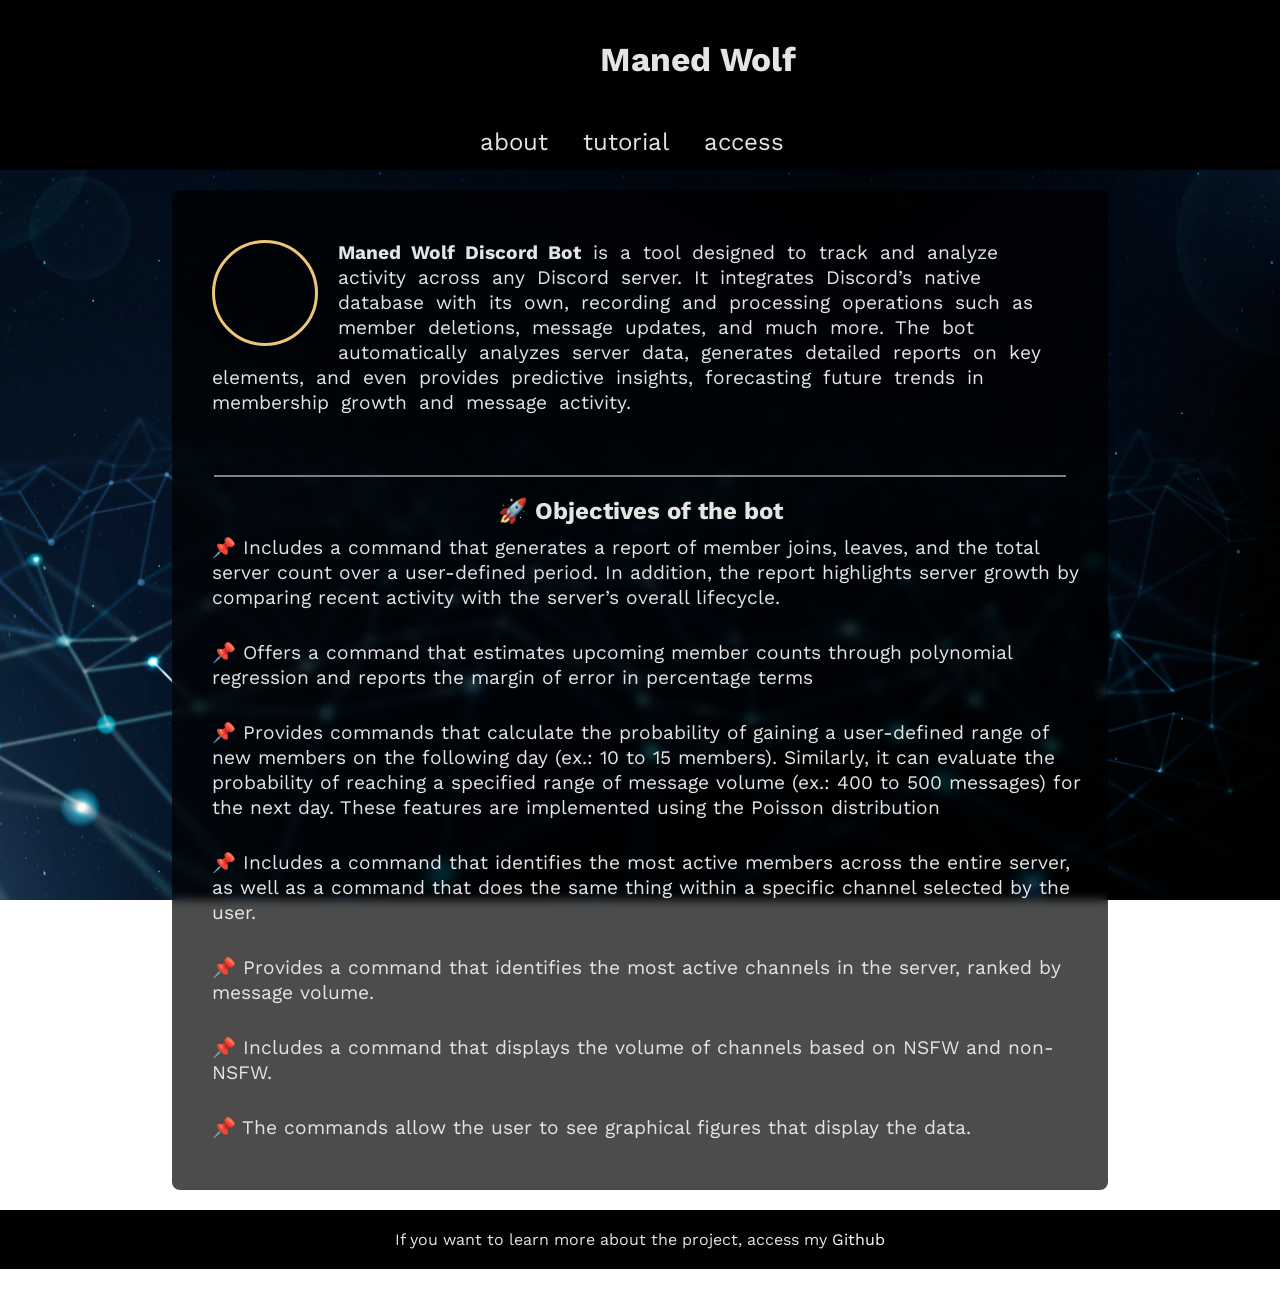
<file: index.html>
<!DOCTYPE html>
<html lang="en">
<head>
    <meta charset="UTF-8">
    <meta name="viewport" content="width=device-width, initial-scale=1.0">
    <link href = "./style/main.css" rel = "stylesheet">
    <link href = "./style/about.css" rel = "stylesheet">
    <style>
        @import url('https://fonts.googleapis.com/css2?family=Work+Sans:ital,wght@0,100..900;1,100..900&display=swap');
    </style>
    <title>Home</title>
</head>
<body onresize = "correctToggleBehavior()">
    <header>
        <div>
            <div id = "logo_cont">
                <div id = "logo"></div>
                <div id = "title">
                    <p id = "txt_title">Maned Wolf</p>
                </div>
            </div>
        </div>
        <div id = "menu" onclick = "toggleMenu()">
        </div>
        <nav>
            <ul>
                <li onclick = "connectPage('./index.html')">about</li>
                <li onclick = "connectPage('./pages/tutorial/tutorial.html')">tutorial</li>
                <li onclick = "connectPage('./pages/access/access.html')">access</li>
            </ul>
        </nav>
    </header>
    <main>
        <section class = "overall" style = "padding: 20px;">
            <div id = "iphoto"></div>
            <div id = "overview_txt_cont">
                <p>
                    <strong>Maned Wolf Discord Bot</strong> is a tool designed to track and analyze activity across any Discord server. It integrates Discord’s native database with its own, recording and processing operations such as member deletions, message updates, and much more. The bot automatically analyzes server data, generates detailed reports on key elements, and even provides predictive insights, forecasting future trends in membership growth and message activity.
                </p>
            </div>
        </section>
        <hr style = "margin-top: 40px;">
        <article class = "overall">
            <h2 style = "text-align: center; padding: 10px;">
                &#128640; Objectives of the bot
            </h2>
            <ul>
                <li>&#128204; Includes a command that generates a report of member joins, leaves, and the total server count over a user‑defined period. In addition, the report highlights server growth by comparing recent activity with the server’s overall lifecycle.</li>
                <li>&#128204; Offers a command that estimates upcoming member counts through polynomial regression and reports the margin of error in percentage terms</li>
                <li>&#128204; Provides commands that calculate the probability of gaining a user‑defined range of new members on the following day (ex.: 10 to 15 members). Similarly, it can evaluate the probability of reaching a specified range of message volume (ex.: 400 to 500 messages) for the next day. These features are implemented using the Poisson distribution</li>
                <li>&#128204; Includes a command that identifies the most active members across the entire server, as well as a command that does the same thing within a specific channel selected by the user.</li>
                <li>&#128204; Provides a command that identifies the most active channels in the server, ranked by message volume.</li>
                <li>&#128204; Includes a command that displays the volume of channels based on NSFW and non-NSFW.</li>
                <li>&#128204; The commands allow the user to see graphical figures that display the data.</li>
            </ul>
        </article>
    </main>
    <footer>
        If you want to learn more about the project, access my <a target = "_blank" style = "text-decoration: none; color: white;" href = "https://github.com/ErickPereira-hub/Maned-Wolf-Discord-BOT">Github</a>
    </footer>
<script src = "./pages/general_interaction/menu.js"></script>
<script src = "./pages/general_interaction/page_cnx.js"></script>
</body>
</html>
</file>
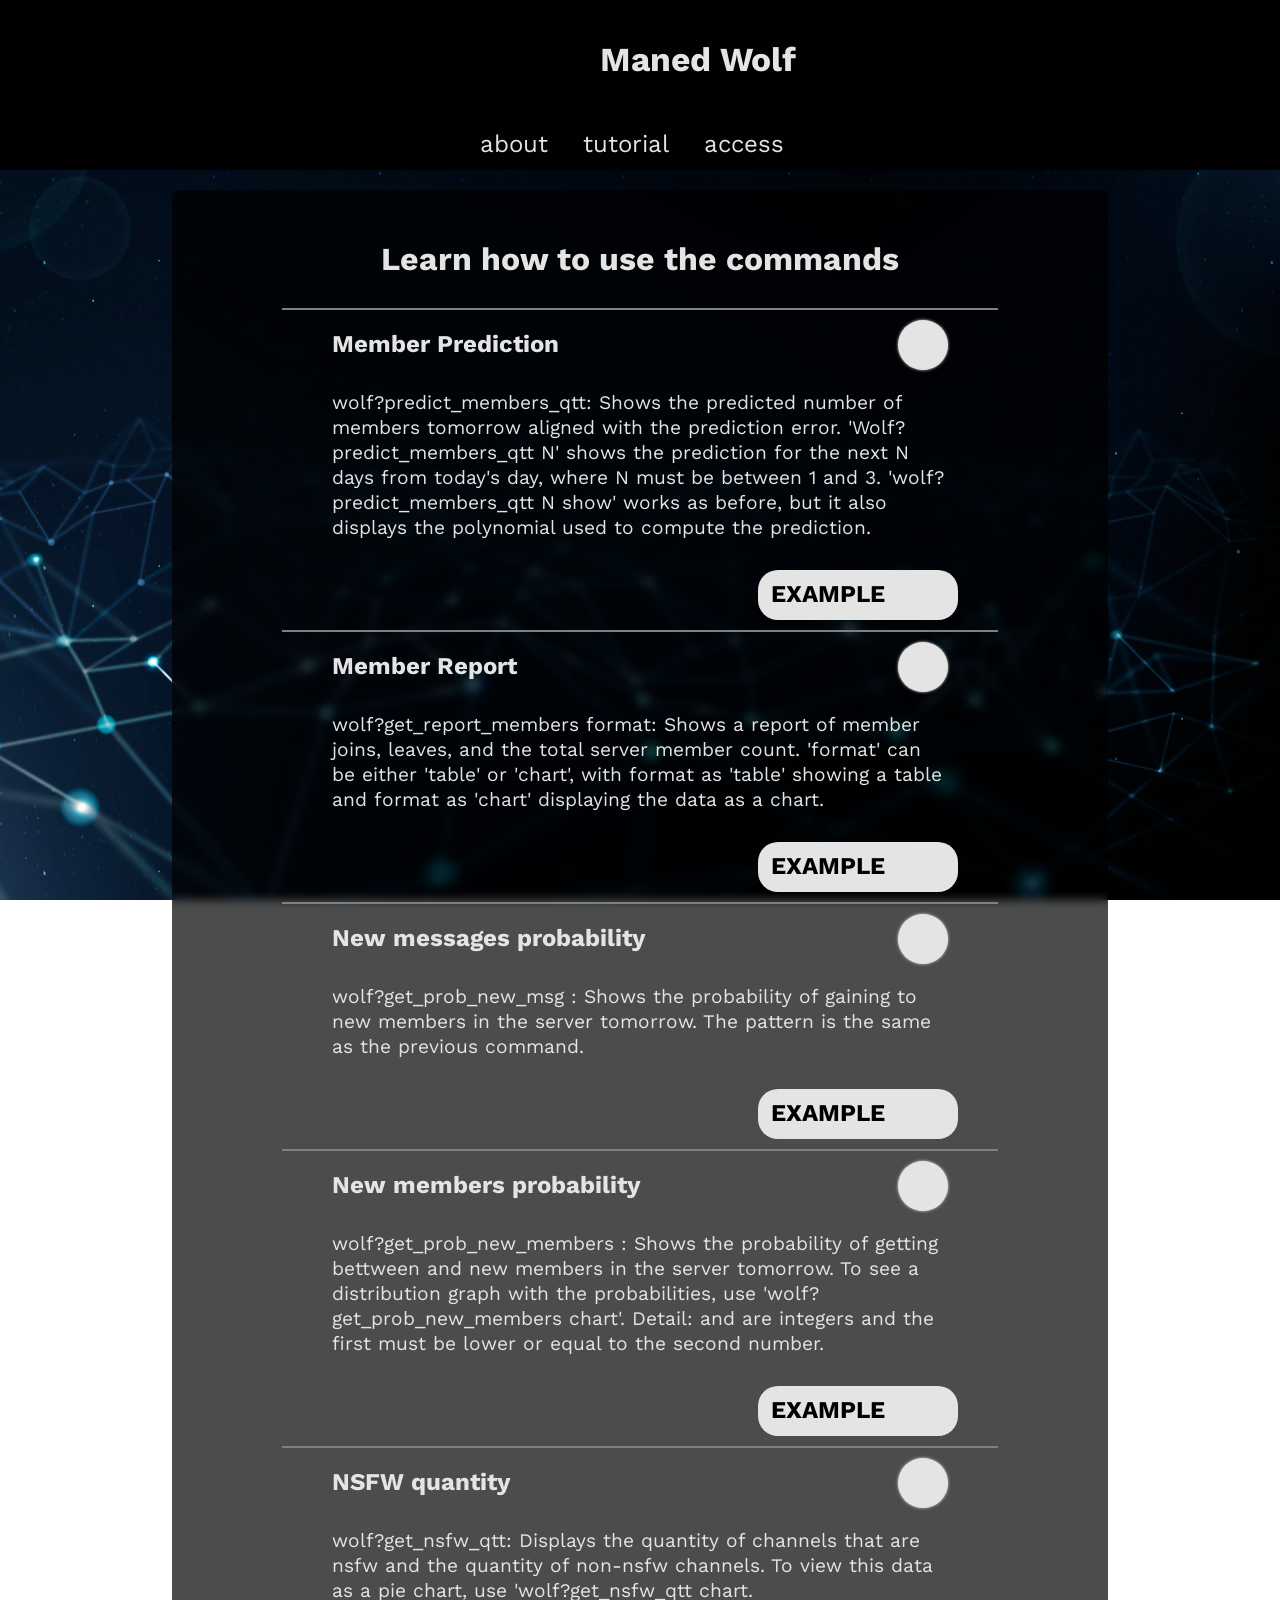
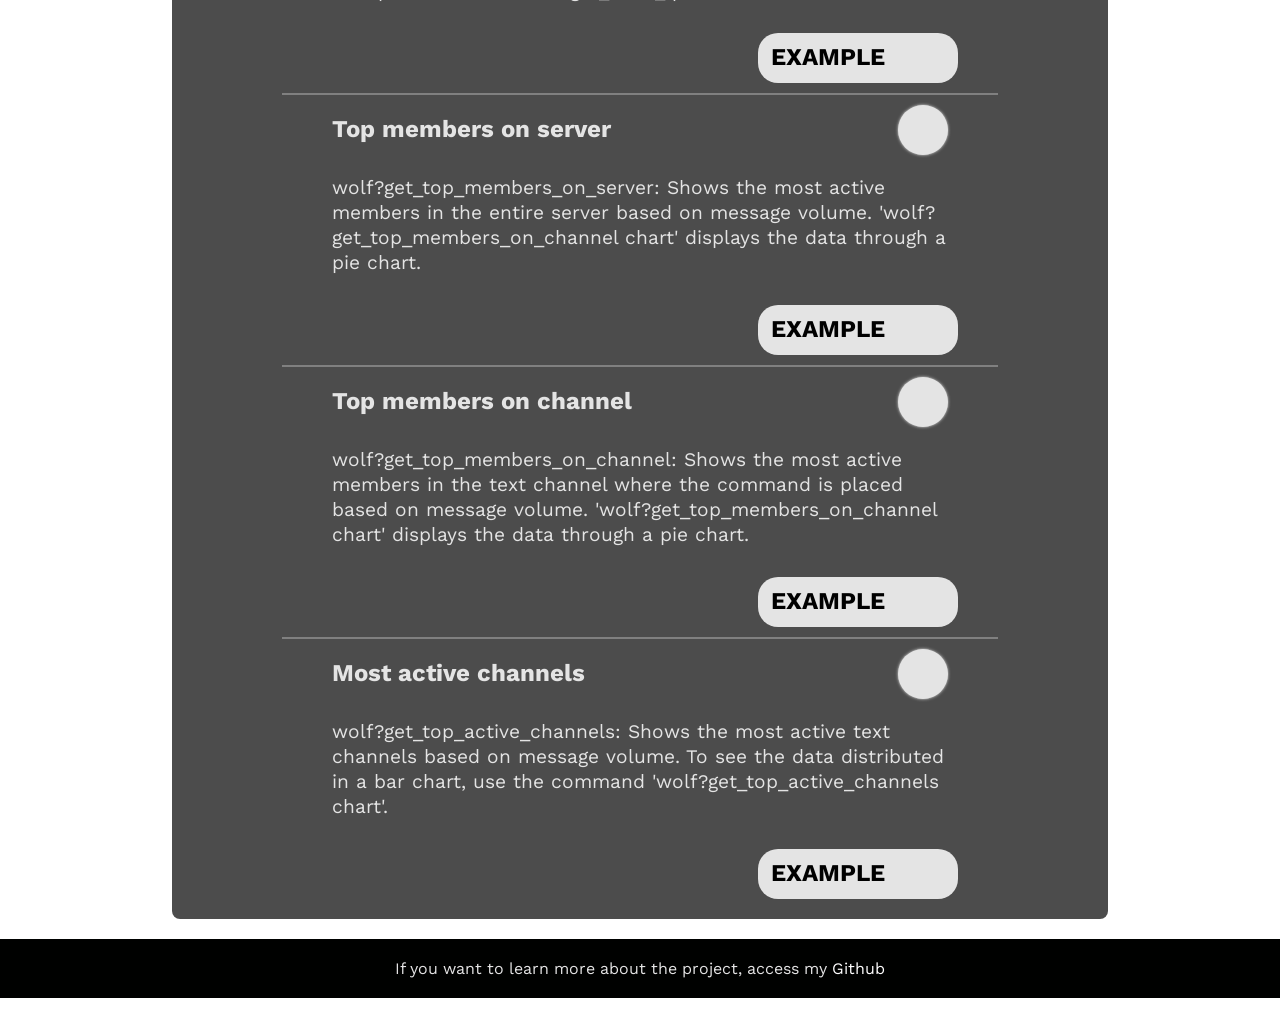
<file: pages/tutorial/index.html>
<!DOCTYPE html>
<html lang="en">
<head>
    <meta charset="UTF-8">
    <meta name="viewport" content="width=device-width, initial-scale=1.0">
    <link href = "../../style/main.css" rel = "stylesheet">
    <link href = "../../style/tutorial.css" rel = "stylesheet">
    <link href = "../../style/modal.css" rel = "stylesheet">
    <style>
        @import url('https://fonts.googleapis.com/css2?family=Work+Sans:ital,wght@0,100..900;1,100..900&display=swap');
    </style>
    <title>Document</title>
</head>
<body onresize = "correctToggleBehavior()">
    <header>
        <div>
            <div id = "logo_cont">
                <div id = "logo"></div>
                <div id = "title">
                    <p id = "txt_title">Maned Wolf</p>
                </div>
            </div>
        </div>
        <div id = "menu" onclick = "toggleMenu()">
        </div>
        <nav>
            <ul>
                <li onclick = "connectPage('../../index.html')">about</li>
                <li onclick = "connectPage('./index.html')">tutorial</li>
                <li onclick = "connectPage('../access/index.html')">access</li>
            </ul>
        </nav>
    </header>
    <main>
        <h1>Learn how to use the commands</h1>
        <!--JavaScript will inject the code here-->
    </main>
    <footer>
        If you want to learn more about the project, access my <a target = "_blank" style = "text-decoration: none; color: white;" href = "https://github.com/ErickPereira-hub/Maned-Wolf-Discord-BOT">Github</a>
    </footer>
    <section class = "modal" id = "imodal">
        <div class = "x" onclick = "openCloseModalTutorial(false)"></div>
    </section>
    <script src = "../modal/modal_tutorial.js" type = "module"></script>
    <script src = "../general_interaction/menu.js"></script>
    <script src = "../general_interaction/page_cnx.js"></script>
    <script src = "./call.js" type = "module"></script>
</body>
</html>
</file>
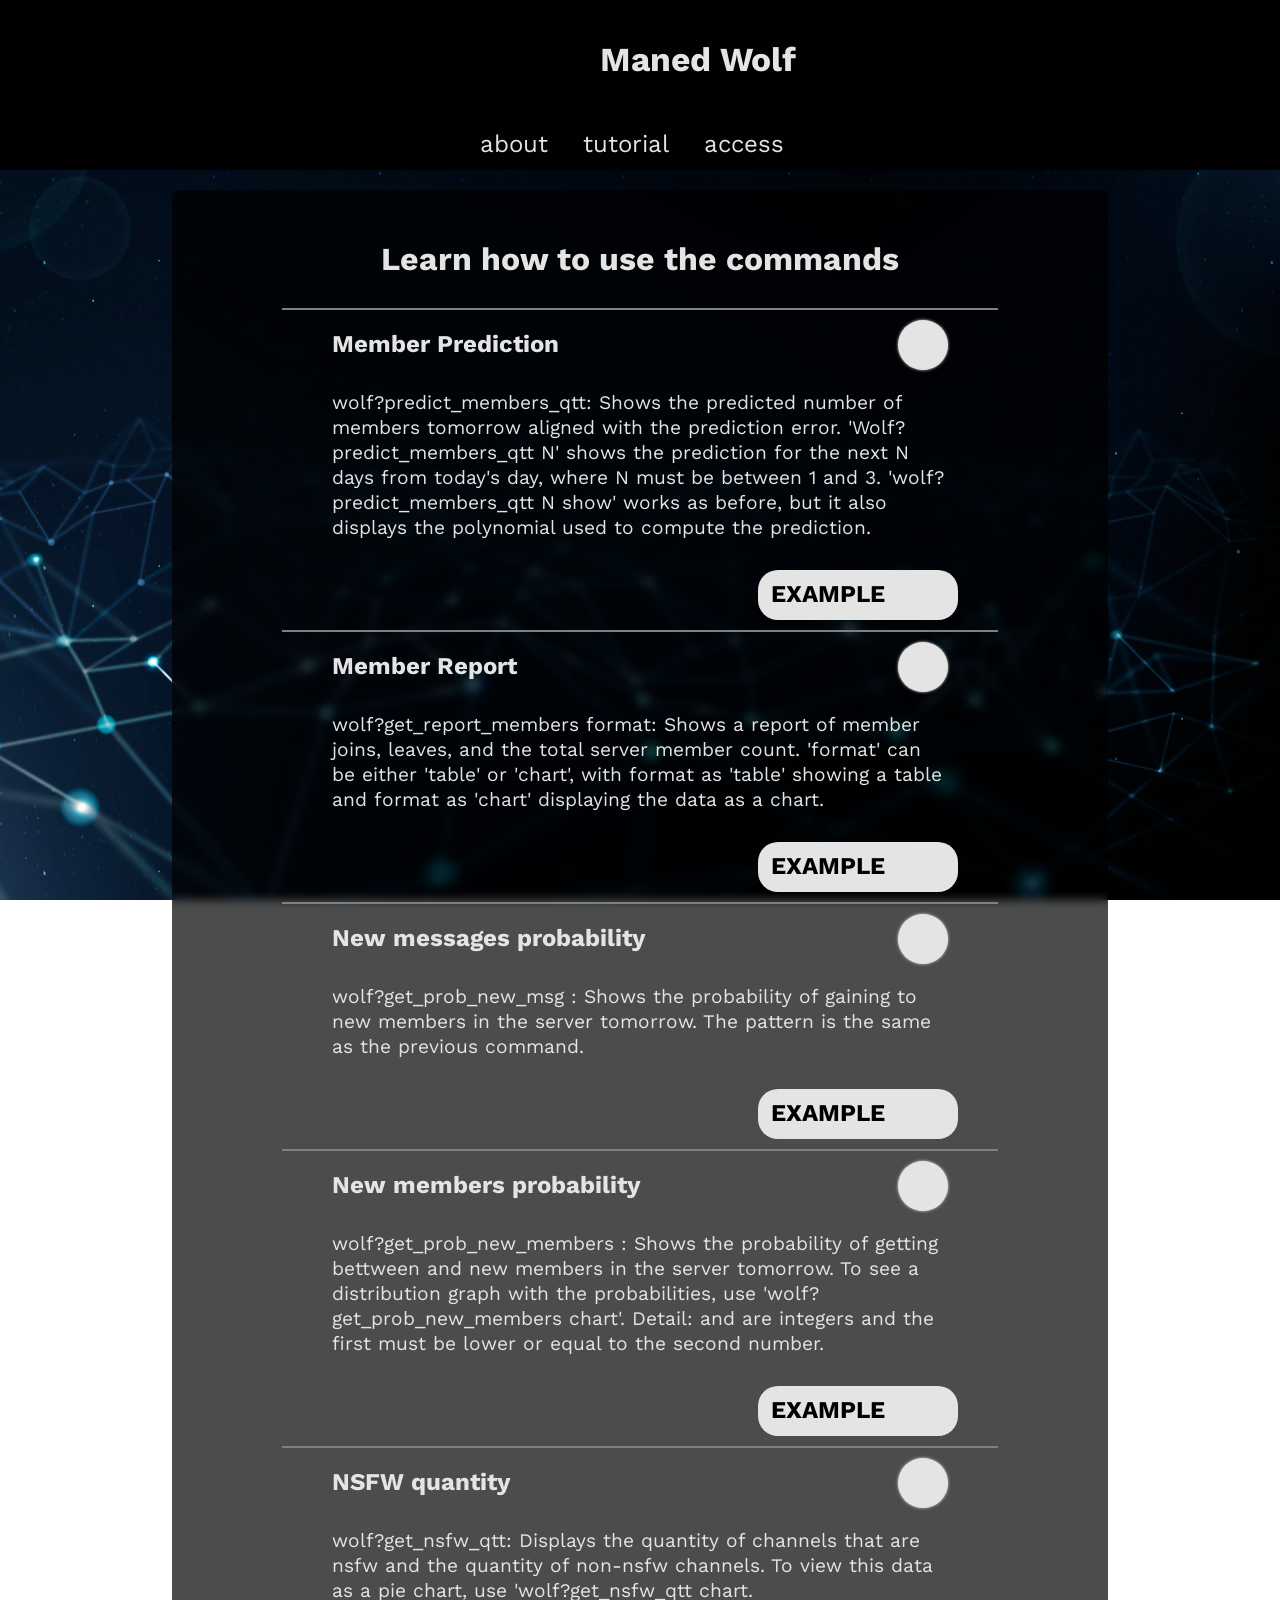
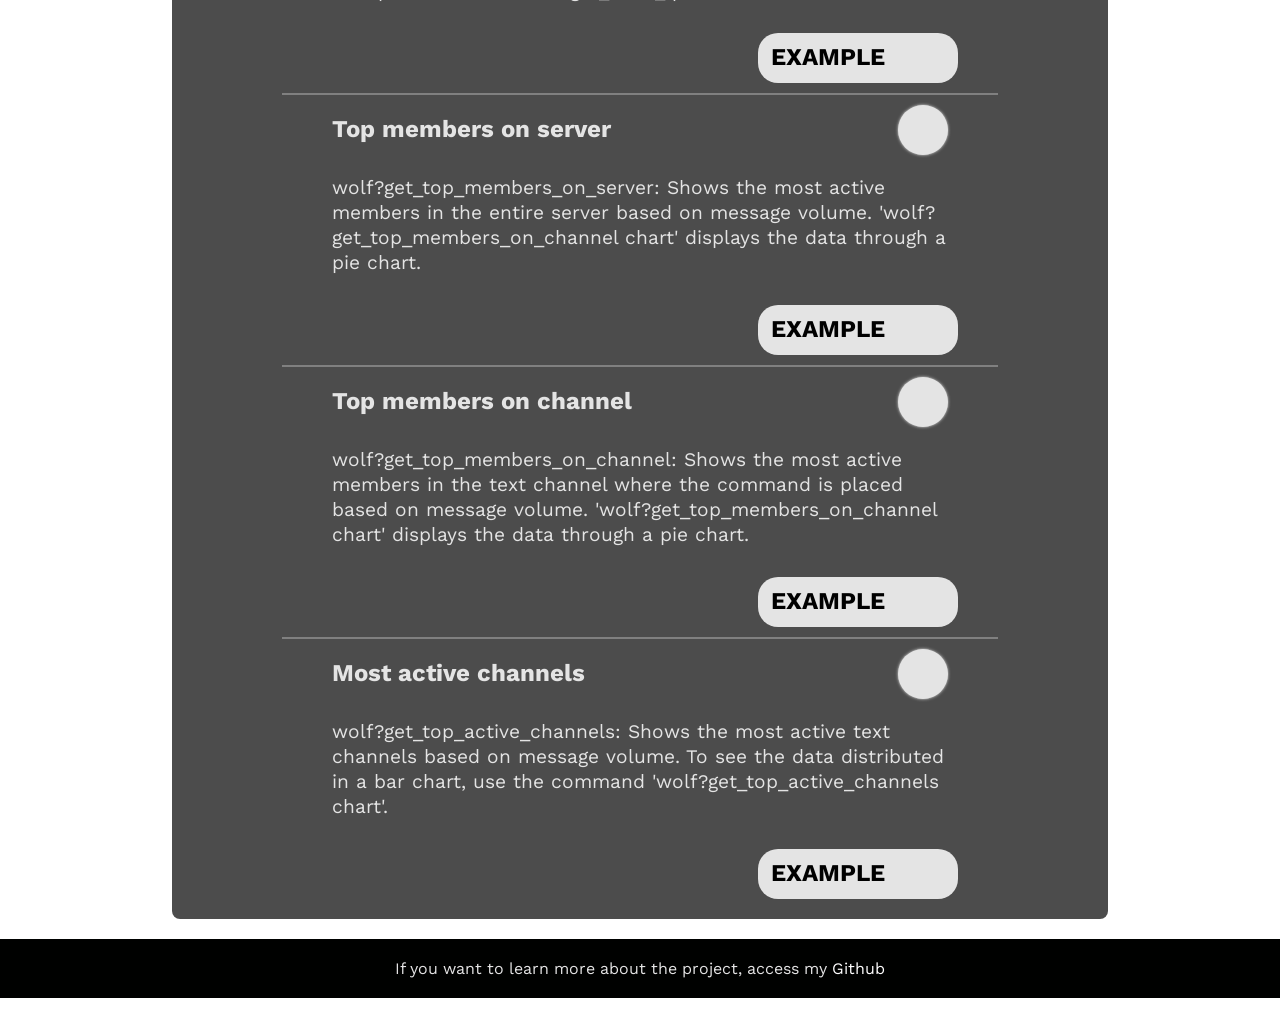
<file: pages/tutorial/tutorial.html>
<!DOCTYPE html>
<html lang="en">
<head>
    <meta charset="UTF-8">
    <meta name="viewport" content="width=device-width, initial-scale=1.0">
    <link href = "../../style/main.css" rel = "stylesheet">
    <link href = "../../style/tutorial.css" rel = "stylesheet">
    <link href = "../../style/modal.css" rel = "stylesheet">
    <style>
        @import url('https://fonts.googleapis.com/css2?family=Work+Sans:ital,wght@0,100..900;1,100..900&display=swap');
    </style>
    <title>Tutorial</title>
</head>
<body onresize = "correctToggleBehavior()">
    <header>
        <div>
            <div id = "logo_cont">
                <div id = "logo"></div>
                <div id = "title">
                    <p id = "txt_title">Maned Wolf</p>
                </div>
            </div>
        </div>
        <div id = "menu" onclick = "toggleMenu()">
        </div>
        <nav>
            <ul>
                <li onclick = "connectPage('../../index.html')">about</li>
                <li onclick = "connectPage('./tutorial.html')">tutorial</li>
                <li onclick = "connectPage('../access/access.html')">access</li>
            </ul>
        </nav>
    </header>
    <main>
        <h1>Learn how to use the commands</h1>
        <!--JavaScript will inject the code here-->
    </main>
    <footer>
        If you want to learn more about the project, access my <a target = "_blank" style = "text-decoration: none; color: white;" href = "https://github.com/ErickPereira-hub/Maned-Wolf-Discord-BOT">Github</a>
    </footer>
    <section class = "modal" id = "imodal">
        <div class = "x" onclick = "openCloseModalTutorial(false)"></div>
    </section>
    <script src = "../modal/modal_tutorial.js" type = "module"></script>
    <script src = "../general_interaction/menu.js"></script>
    <script src = "../general_interaction/page_cnx.js"></script>
    <script src = "./call.js" type = "module"></script>
</body>
</html>
</file>
<file: style/main.css>
:root {
    --yellow: #eec679;
    --white: #e4e4e4;
    --gray: #bdbdbd;
    --dark1: #000100;
    --dark2: #1a1a1a;
    --dark3: rgb(12, 12, 12);
    --dark1_but: #4e4e4ebb;
    --dark2_but: #5e5e5ebb;
    --dark_shadow: rgba(255, 255, 255, 0.432);
    --transparent_dark: rgba(0, 0, 0, 0.7);
}

* {
    font-family: "Work Sans", sans-serif;
    margin: 0;
    padding: 0;
}

h1 {
    padding: 20px;
    padding-top: 30px;
    text-align: center;
}

body {
    height: 100vh;
    color: var(--white);
    background-image: url("../src/imgs/background.jpg");
    background-position: center;
    background-size: cover;
    background-repeat: no-repeat;
    background-attachment: fixed;
}

div#logo_cont {
    width: 320px;
    height: 100px;
    margin: auto;
}

div#logo {
    float: left;
    width: 100px;
    height: 100px;
    background-image: url("https://raw.githubusercontent.com/ErickPereira-hub/Web-Site-Maned-Wolf-Discord-Bot/refs/heads/main/src/imgs/mw_logo.png");
    background-size: 100% 100%;
}

div#title {
    float: right;
    width: 200px;
    height: 100px;
}

div#title > p {
    margin-top: 30px;
}

p#txt_title {
    font-size: 2.1em;
    font-weight: bold;
}

header {
    background-color: var(--dark1);
    padding-top: 30px;
    margin-top: -20px;
}

nav {
    margin-top: 20px;
}

header > nav > ul {
    list-style-type: none;
    width: 340px;
    margin: auto;
    height: 40px;
}

header > nav > ul > li {
    display: inline;
    padding: 10px;
    margin-right: 10px;
    font-size: 1.5em;
    border-radius: 10px;
    transition: background-color 0.5s;
}

header > nav > ul > li:hover {
    cursor: pointer;
    background-color: var(--dark2);
}

div#menu {
    display: none;
    background-image: url("https://raw.githubusercontent.com/ErickPereira-hub/Web-Site-Maned-Wolf-Discord-Bot/refs/heads/main/src/imgs/menu.png");
    height: 40px;
    width: 100%;
    background-position: center;
    background-size: 40px 40px;
    background-repeat: no-repeat;
    margin: auto;
    transition: background-color 0.5s;
}

div#menu:hover {
    cursor: pointer;
    background-color: var(--dark2);
}

footer {
    background-color: var(--dark1);
    text-align: center;
    padding: 20px;
}

.extra_bottom_space {
    padding-bottom: 80px;
}

div.access_but {
    position: absolute;
    right: 10px;
    height: 50px;
    width: 200px;
    background-color: var(--white);
    bottom: 0px;
    border-radius: 20px;
    transition: box-shadow 0.5s;
    color: black;
}

div.adjust_but_position {
    right: 130px !important;
}

div.access_but:hover {
    box-shadow: 0px 0px 10px var(--white);
    cursor: pointer;
}

div.arrow_logo {
    background-image: url("https://raw.githubusercontent.com/ErickPereira-hub/Web-Site-Maned-Wolf-Discord-Bot/refs/heads/main/src/imgs/next.png");
    width: 40px;
    height: 40px;
    position: absolute;
    right: 10px;
    top: 5px;
    background-position: center;
    background-size: 100% 100%;
    background-repeat: no-repeat;
}

div.access_but > p {
    font-size: 1.5em;
    font-weight: bold;
    padding-left: 13px;
    padding-top: 10px;
}

main {
    width: 70%;
    padding: 20px;
    background-color: var(--transparent_dark);
    backdrop-filter: blur(5px);
    border-radius: 8px;
    margin: auto;
    position: relative;
    transition: box-shadow 0.5s;
    margin-top: 20px;
    margin-bottom: 20px;
}

hr {
    width: 95%;
    border: none;
    height: 2px;
    margin: auto;
    background-color: gray;
    margin-top: 10px;
    margin-bottom: 10px;
}

section.overall {
    position: relative;
}

@media (min-width: 720px) and (max-width: 1199px) {

    main {
        margin: auto;
        padding-bottom: 1px;
        margin-bottom: 10px;
        margin-top: 10px;
        padding-bottom: 10px;
    }

    div.adjust_but_position {
        right: 0px !important;
    }

}

@media (max-width: 719px) {

    main {
        width: 100%;
        padding-left: 0px;
        padding-right: 0px;
        border-radius: 0px;
        border-style: none;
        border-width: 2px;
        box-shadow: 0px 0px 0px var(--white);
        margin-top: 0px;
        margin-bottom: 0px !important;
    }

    div.adjust_but_position {
        right: 0px !important;
    }

    div#menu {
        display: block;
    }

    .overall {
        width: 90%;
    }

    header > nav > ul {
        list-style-type: none;
        width: 100%;
        height: auto;
        margin: 0px;
    }

    header > nav > ul > li {
        display: block;
        width: 100%;
        padding: 10px;
        font-size: 1.5em;
        transition: background-color 0.5s;
        border-radius: 0px;
        margin-right: 0px;
        text-align: center;
    }

    nav {
        display: none; /*JS will stabilish the display as block when the user clicks at the button*/
        margin-top: 0px;
    }
}

@media (max-width: 420px) {
    
    div.access_but {
        width: 85% !important;
        right: 5px !important;
    }

}
</file>
<file: style/about.css>
div#iphoto {
    width: 100px;
    height: 100px;
    background-image: url("https://raw.githubusercontent.com/ErickPereira-hub/Web-Site-Maned-Wolf-Discord-Bot/refs/heads/main/src/imgs/mw_photo.png");
    background-position: center;
    background-repeat: no-repeat;
    background-size: cover;
    border-radius: 50%;
    border-style: solid;
    border-color: var(--yellow);
    float: left;
    margin-right: 20px;
}

main {
    padding-top: 30px;
}

section.overall p {
    line-height: 25px;
    word-spacing: 5px;
    font-size: 1.2em;
}

div.overview_txt_cont {
    float: right;
}

ul {
    margin-left: 20px;
    list-style-type: none;
}

ul > li {
    line-height: 25px;
    padding-bottom: 30px;
    font-size: 1.2em;
}

@media (max-width: 450px) {
    div#iphoto {
        float: none;
        width: 200px;
        height: 200px;
        margin: auto;
    }
    
    div#overview_txt_cont {
        float: none;
        padding-top: 20px;
    }
}
</file>
<file: style/tutorial.css>
div.skull_logo {
    width: 50px;
    height: 50px;
    background-color: var(--white);
    border-radius: 50%;
    background-image: url("https://raw.githubusercontent.com/ErickPereira-hub/Web-Site-Maned-Wolf-Discord-Bot/refs/heads/main/src/imgs/skull.png");
    background-position: center;
    background-size: 70% 70%;
    background-repeat: no-repeat;
    box-shadow: 0px 0px 3px var(--white);
}

div.how_to_container {
    height: 60px;
    padding-bottom: 10px;
}

div.skull_logo {
    float: right;
}

div.how_to {
    padding-top: 10px;
    float: left;
}

section.overall > p {
    font-size: 1.2em;
    line-height: 25px;
}

h2.edit_title {
    color: var(--white)
}

.adjust_sides {
    padding-left: 140px;
    padding-right: 140px;
}

.tutorial_line {
    width: 80%;
}

@media (max-width: 1200px) {

    .adjust_sides {
        padding-left: 10px;
        padding-right: 0px;
    }

    .tutorial_line {
        width: 95%;
    }

}
</file>
<file: style/modal.css>
section.modal {
    display: none;
    position: fixed;
    top: 50%;
    left: 50%;
    transform: translateX(-50%) translateY(-50%);
    width: 720px;
    height: 700px;
    background-color: var(--dark2);
    border-radius: 10px;
    z-index: 10000;
    box-shadow: 2px 2px 10px rgba(0, 0, 0, 0.411);
}

section.modal > div.x {
    position: fixed;
    top: 15px;
    right: 15px;
    width: 40px;
    height: 40px;
    background-image: url("https://raw.githubusercontent.com/ErickPereira-hub/Web-Site-Maned-Wolf-Discord-Bot/refs/heads/main/src/imgs/close.png");
    background-position: center;
    background-size: 100% 100%;
}

section.modal > div.x:hover {
    cursor: pointer;
}

h2.title_in_modal {
    padding: 50px;
    padding-top: 70px;
    font-size: 2em;
    text-align: center;
}

div.img_in_modal {
    width: 400px;
    height: 400px;
    margin: auto;
    background-position: center;
    background-size: 100% 100%;
    background-repeat: no-repeat;
    border-radius: 10px;
    box-shadow: 3px 3px 5px rgba(0, 0, 0, 0.473);
}

section.modal > form {
    max-width: 500px;
    height: 300px;
    margin: auto;
}

label.calculus_label {
    font-size: 1.6em;
}

#istart {
    border-radius: 6px;
    width: 200px;
    height: 50px;
    margin: 20px;
    text-indent: 10px;
    background-color: var(--dark3);
}

#iend {
    border-radius: 6px;
    width: 200px;
    height: 50px;
    margin: 20px;
    margin-left: 33px;
    text-indent: 10px;
    background-color: var(--dark3);
}

#iend_member {
    border-radius: 6px;
    width: 120px;
    height: 50px;
    margin: 20px;
    margin-left: 48px;
    text-indent: 10px;
    background-color: var(--dark3);
}

.but_get_probability_style {
    width: 100px;
    height: 50px;
    border-radius: 6px !important;
    position: static !important;
    margin-left: 50% !important;
    transform: translateX(-50%) translateY(0%);
    margin-top: 20px;
    background-color: white;
    box-shadow: 0px 0px white;
    font-weight: bold;
}

#istart_member {
    border-radius: 6px;
    width: 120px;
    height: 50px;
    margin: 20px;
    margin-left: 33px;
    text-indent: 10px;
    background-color: var(--dark3);
}

#imodal_msg {
    height: 600px;
}

#imodal_member {
    height: 600px;
}

div.show_information {
    padding: 20px;
    border-width: solid;
    border-color: var(--gray);
    border-style: solid;
    width: 90%;
    height: 70px;
    background-color: var(--dark3);
    margin-top: 10px;
    margin: auto;
    border-radius: 20px;
}

@media (max-width: 720px) {

    div.show_information {
        height: 100px;
    }

    section.modal {
        width: 100%;
        height: 500px;
        border-radius: 0px;
    }

    div.img_in_modal {
        width: 300px;
        height: 300px;
        margin: auto;
    }

    h2.title_in_modal {
        padding-top: 30px;
        padding-bottom: 20px;
    }

    #istart {
        margin: 10px;
        width: 80%;
    }

    #iend {
        margin: 10px;
        margin-left: 10px;
        width: 80%;
    }

    section#imodal_msg > h2 {
        font-size: 1.6em;
    }

    section#imodal_msg > form {
        max-width: 400px;
    }

    #imodal_member > h2 {
        font-size: 1.5em;
    }

    #imodal_member labels {
        font-size: 0.7em;
    }

    #imodal_member input[type = "text"] {
        width: 90%;
        margin-left: 0px;
    }

    #iend_member {
        margin-bottom: 10px;
    }

    .but_get_probability_style {
        margin-top: 0px;
    }

}
</file>
